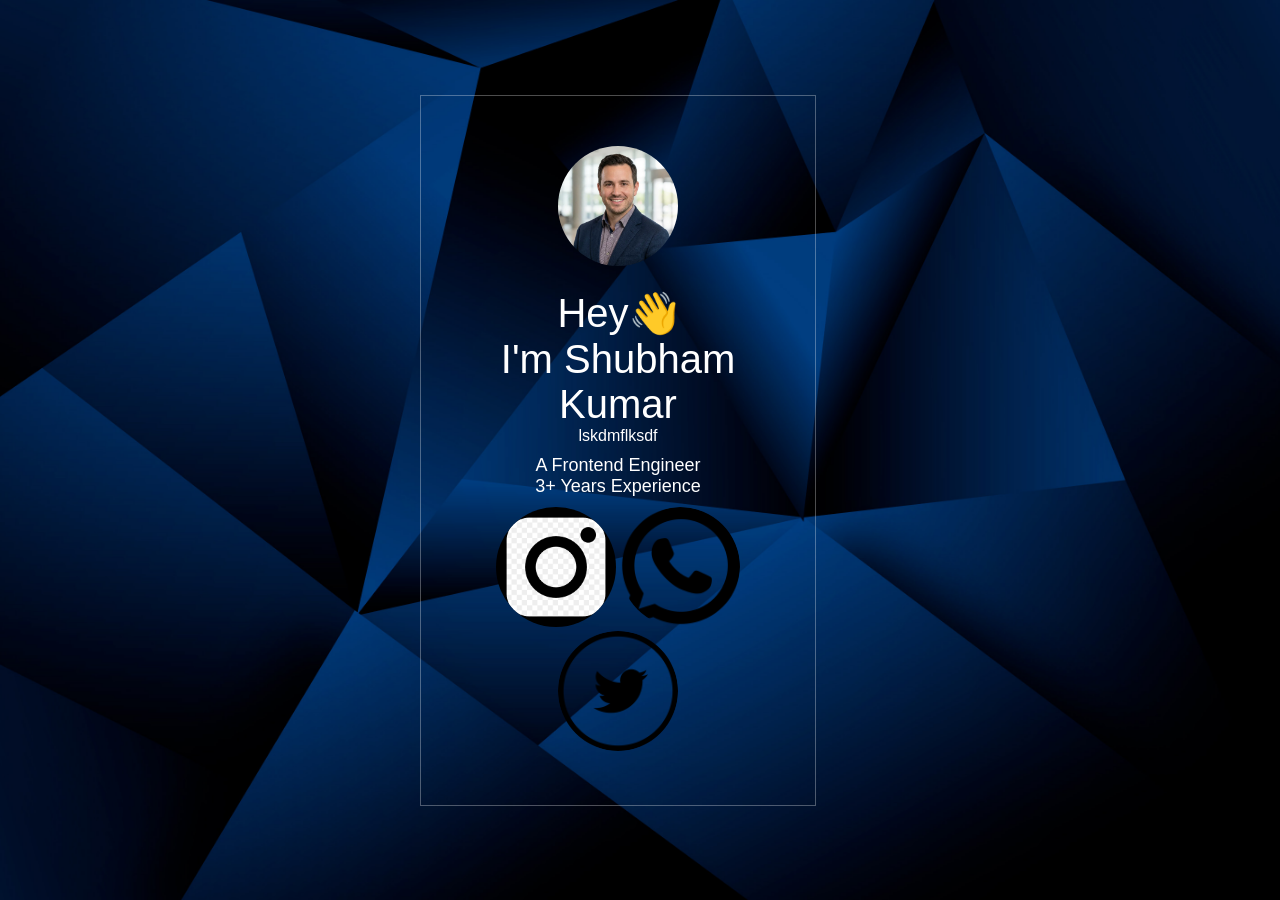
<file: P1/index.html>
<!doctype html>
<html lang="en">
    <head>
        <meta charset="UTF-8" />
        <meta name="viewport" content="width=device-width, initial-scale=1.0" />
        <link rel="stylesheet" href="style.css" />
        <title>Project - Managing Card</title>
    </head>
    <body>
        <div class="container">
            <div class="box box1">
                <div class="card">
                    <img src="./asset/profile.webp" alt="Not found" />
                    <h2><span>Hey👋 </span> <br> <span>I'm Shubham Kumar</span></h2>
                    lskdmflksdf
                    <p>A Frontend Engineer <br> 3+ Years Experience</p>
                    
                    <div class="social">
                        <a href="http://www.instagram.com"><img src="./asset/insta.png" alt=""></a>
                        <a href="http://www.whatapp.com"><img src="./asset/154858.png" alt=""></a>
                        <a href="http://www.twitter.com"><img src="./asset/twitter.png" alt=""></a>
                    </div>
                </div>
            </div>
        </div>
    </body>
</html>
</file>
<file: P1/style.css>
*{
    margin: 0;
    padding: 0;
    box-sizing: border-box;
    font-family: 'Segoe UI', Tahoma, Geneva, Verdana, sans-serif;
}

.container{
    width: 100%;
    height: 100vh;
    background: url('asset/bgc.jpg');
    background-position: center;
    background-size: cover;
    display: flex;
    justify-content: center;
    align-items: center;

}

.card{
    width: 90%;
    max-width: 440px;
    color: #fff;
    text-align: center;
    padding: 50px 35px;
    border: 1px solid rgba(255,255,255, 0.3);
}

.card h2{
    font-size: 40px;
    font-weight: 500;
    margin-top: 20px;
}

.card p{
    font-size: 18px;
    margin: 10px auto;
    max-width: 330px;
}

.container img{
    width: 120px;
    border-radius: 50%;
}

.card .social a{
    text
}
</file>
